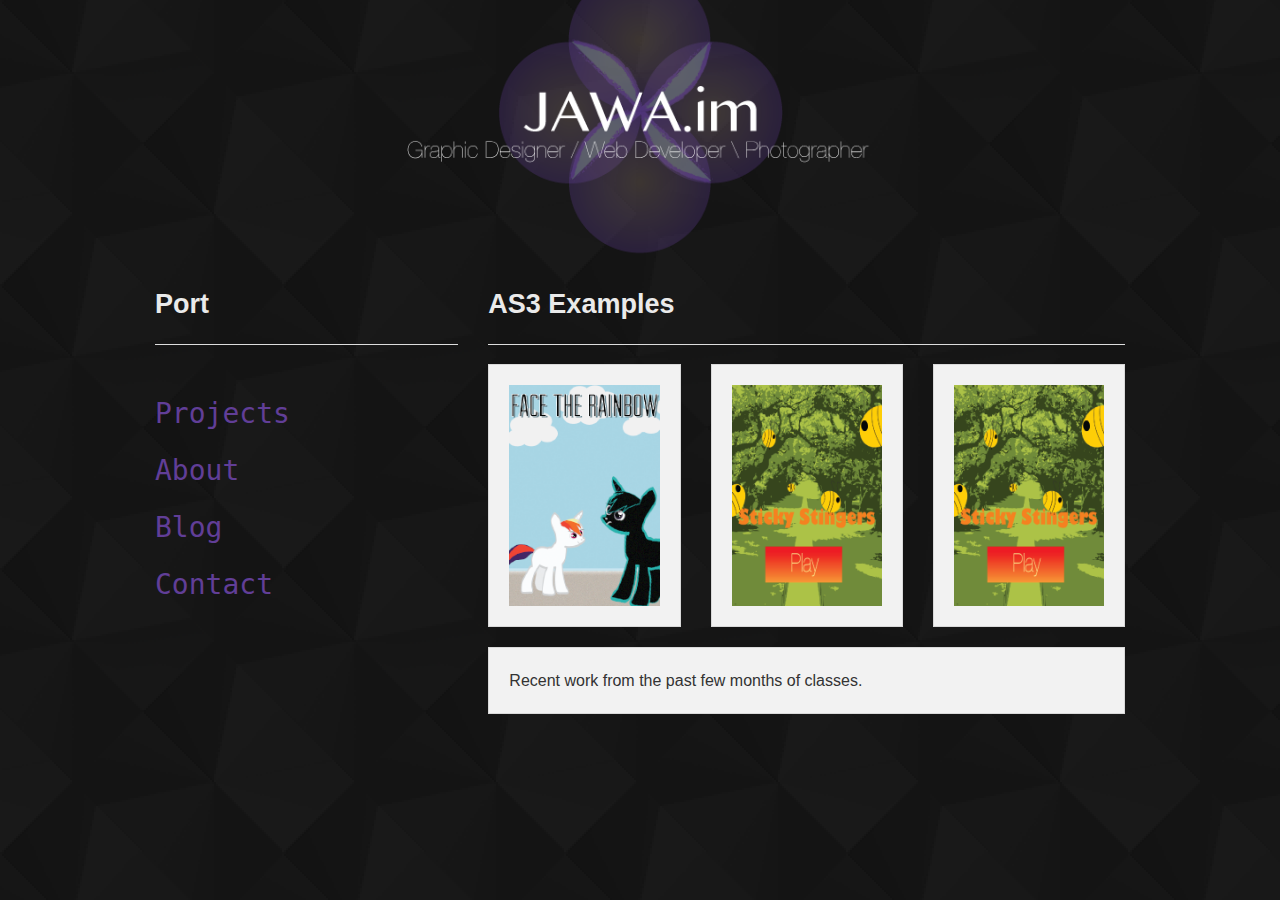
<file: index.html>
<!DOCTYPE html>
<!--[if IE 8]> 				 <html class="no-js lt-ie9" lang="en" > <![endif]-->
<!--[if gt IE 8]><!--> <html class="no-js" lang="en" > <!--<![endif]-->

<head>
	<meta charset="utf-8" />

  <!-- Set the viewport width to device width for mobile -->
  <meta name="viewport" content="width=device-width, initial-scale=1, maximum-scale=1" />
  <meta name="description" content="Homepage of ">

  <title>JAWA</title>

  <link rel="stylesheet" href="css/foundation.css" />  
  <link rel="stylesheet" href="css/main2.css" />

  <script src="js/vendor/custom.modernizr.js"></script>

</head>
<body>

	<div class="row">
		<div class="large-12 columns">
			<p><img src="img/header.png" alt="JAWA.im header image"></img></p>
		</div>
	</div>

	<div class="row">

			<div class="large-4 columns">
			<h3>Port</h3>

			<hr />

			<ul class="side-nav">
				<li><a href="projects.html">Projects</a></li>
				<li><a href="about.html">About</a></li>
				<li><a href="blog.html">Blog</a></li>
				<li><a href="contact.html">Contact</a></li>
			</ul>
		</div>
		<div class="large-8 columns">
			<h3>AS3 Examples</h3>
			<hr />

			<!-- Grid Example -->

				<div class="row">
				<div class="large-4 columns">
					<div class="panel">
						<p><img src="img/FTR_webPoster.png" alt="Face the Rainbow Poster"></img></p>
					</div>
				</div>
				<div class="large-4 columns">
					<div class="panel">
						<p><img src="img/StickyStingers_webPoster.png" alt="Sticky Stingers Poster"></img></p>
					</div>
				</div>
				<div class="large-4 columns">
					<div class="panel">
						<p><img src="img/StickyStingers_webPoster.png" alt="Sticky Stingers Poster"></img></p>
					</div>
				</div>
			</div>

			<div class="row">
				<div class="large-12 columns">
					<div class="panel">
						<p>Recent work from the past few months of classes.</p>
					</div>
				</div>
			</div>
	</div>

  <script>
  document.write('<script src=' +
  ('__proto__' in {} ? 'js/vendor/zepto' : 'js/vendor/jquery') +
  '.js><\/script>')
  </script>
  
  <script src="js/foundation.min.js"></script>
  <!--
  
  <script src="js/foundation/foundation.js"></script>
  
  <script src="js/foundation/foundation.alerts.js"></script>
  
  <script src="js/foundation/foundation.clearing.js"></script>
  
  <script src="js/foundation/foundation.cookie.js"></script>
  
  <script src="js/foundation/foundation.dropdown.js"></script>
  
  <script src="js/foundation/foundation.forms.js"></script>
  
  <script src="js/foundation/foundation.joyride.js"></script>
  
  <script src="js/foundation/foundation.magellan.js"></script>
  
  <script src="js/foundation/foundation.orbit.js"></script>
  
  <script src="js/foundation/foundation.placeholder.js"></script>
  
  <script src="js/foundation/foundation.reveal.js"></script>
  
  <script src="js/foundation/foundation.section.js"></script>
  
  <script src="js/foundation/foundation.tooltips.js"></script>
  
  <script src="js/foundation/foundation.topbar.js"></script>
  
  -->
  
  <script>
    $(document).foundation();
  </script>
</body>
</html>
</file>
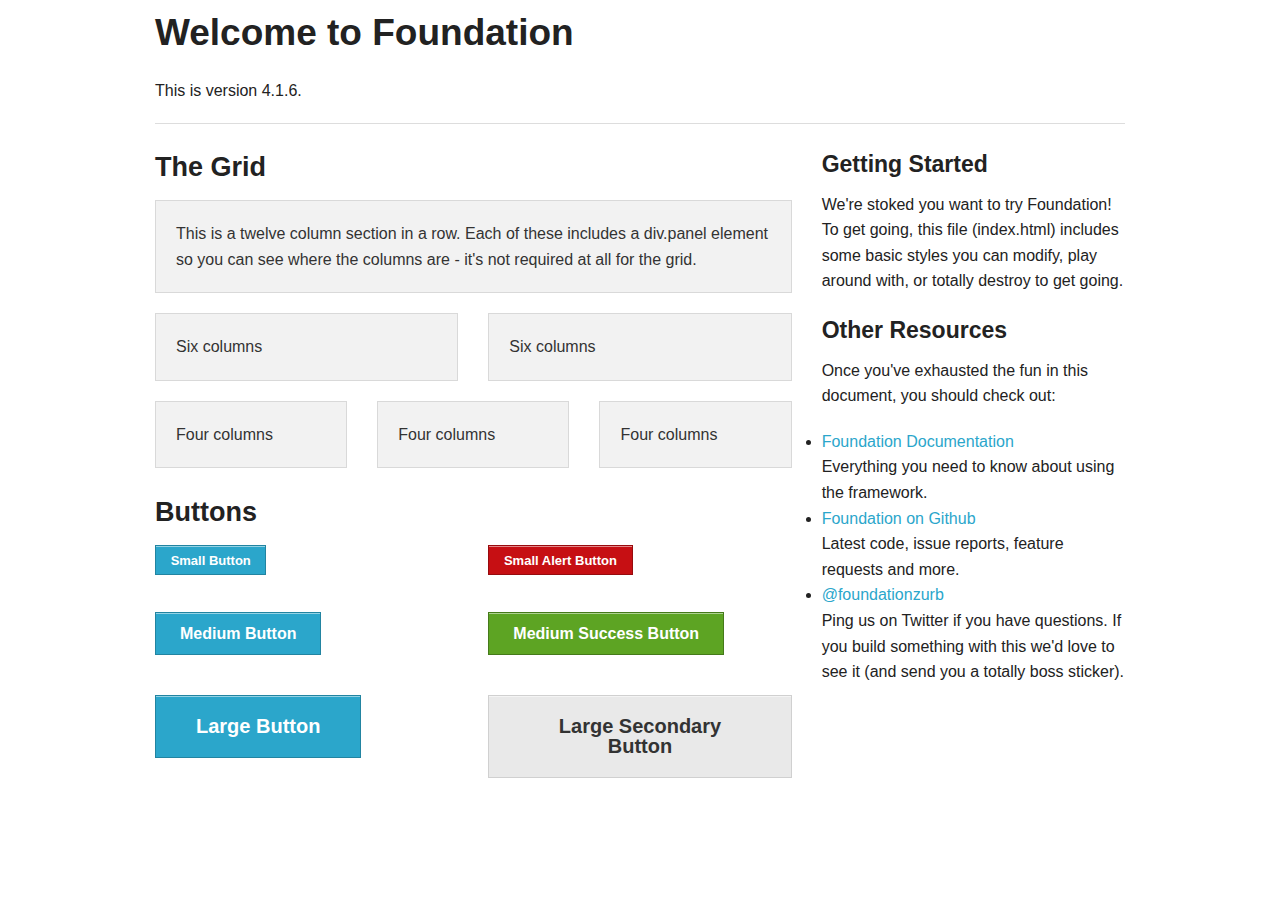
<file: index 2.html>
<!DOCTYPE html>
<!--[if IE 8]> 				 <html class="no-js lt-ie9" lang="en" > <![endif]-->
<!--[if gt IE 8]><!--> <html class="no-js" lang="en" > <!--<![endif]-->

<head>
	<meta charset="utf-8" />
  <meta name="viewport" content="width=device-width" />
  <title>Foundation 4</title>

  
  <link rel="stylesheet" href="css/foundation.css" />
  

  <script src="js/vendor/custom.modernizr.js"></script>

</head>
<body>

	<div class="row">
		<div class="large-12 columns">
			<h2>Welcome to Foundation</h2>
			<p>This is version 4.1.6.</p>
			<hr />
		</div>
	</div>

	<div class="row">
		<div class="large-8 columns">
			<h3>The Grid</h3>

			<!-- Grid Example -->
			<div class="row">
				<div class="large-12 columns">
					<div class="panel">
						<p>This is a twelve column section in a row. Each of these includes a div.panel element so you can see where the columns are - it's not required at all for the grid.</p>
					</div>
				</div>
			</div>
			<div class="row">
				<div class="large-6 columns">
					<div class="panel">
						<p>Six columns</p>
					</div>
				</div>
				<div class="large-6 columns">
					<div class="panel">
						<p>Six columns</p>
					</div>
				</div>
			</div>
			<div class="row">
				<div class="large-4 columns">
					<div class="panel">
						<p>Four columns</p>
					</div>
				</div>
				<div class="large-4 columns">
					<div class="panel">
						<p>Four columns</p>
					</div>
				</div>
				<div class="large-4 columns">
					<div class="panel">
						<p>Four columns</p>
					</div>
				</div>
			</div>

			<h3>Buttons</h3>

      <div class="row">
        <div class="large-6 columns">
          <p><a href="#" class="small button">Small Button</a></p>
          <p><a href="#" class="button">Medium Button</a></p>
          <p><a href="#" class="large button">Large Button</a></p>
        </div>
        <div class="large-6 columns">
          <p><a href="#" class="small alert button">Small Alert Button</a></p>
          <p><a href="#" class="success button">Medium Success Button</a></p>
          <p><a href="#" class="large secondary button">Large Secondary Button</a></p>
        </div>
      </div>
		</div>

		<div class="large-4 columns">
			<h4>Getting Started</h4>
			<p>We're stoked you want to try Foundation! To get going, this file (index.html) includes some basic styles you can modify, play around with, or totally destroy to get going.</p>

			<h4>Other Resources</h4>
			<p>Once you've exhausted the fun in this document, you should check out:</p>
			<ul class="disc">
				<li><a href="http://foundation.zurb.com/docs">Foundation Documentation</a><br />Everything you need to know about using the framework.</li>
				<li><a href="http://github.com/zurb/foundation">Foundation on Github</a><br />Latest code, issue reports, feature requests and more.</li>
				<li><a href="http://twitter.com/foundationzurb">@foundationzurb</a><br />Ping us on Twitter if you have questions. If you build something with this we'd love to see it (and send you a totally boss sticker).</li>
			</ul>
		</div>
	</div>

  <script>
  document.write('<script src=' +
  ('__proto__' in {} ? 'js/vendor/zepto' : 'js/vendor/jquery') +
  '.js><\/script>')
  </script>
  
  <script src="js/foundation.min.js"></script>
  <!--
  
  <script src="js/foundation/foundation.js"></script>
  
  <script src="js/foundation/foundation.dropdown.js"></script>
  
  <script src="js/foundation/foundation.placeholder.js"></script>
  
  <script src="js/foundation/foundation.forms.js"></script>
  
  <script src="js/foundation/foundation.alerts.js"></script>
  
  <script src="js/foundation/foundation.magellan.js"></script>
  
  <script src="js/foundation/foundation.reveal.js"></script>
  
  <script src="js/foundation/foundation.tooltips.js"></script>
  
  <script src="js/foundation/foundation.clearing.js"></script>
  
  <script src="js/foundation/foundation.cookie.js"></script>
  
  <script src="js/foundation/foundation.joyride.js"></script>
  
  <script src="js/foundation/foundation.orbit.js"></script>
  
  <script src="js/foundation/foundation.section.js"></script>
  
  <script src="js/foundation/foundation.topbar.js"></script>
  
  -->
  
  <script>
    $(document).foundation();
  </script>
</body>
</html>
</file>
<file: css/main2.css>
/*
CSS Colors
	light blue 	= #3E606F
	red 		= #9d1c1c
*/

/*------ Document -----*/
body {	
	font-family: 'Helvetica-neue', Arial, sans-serif;
	color: #fff;
	background: #eee;
	background-image: url("../img/diagmonds.png");
}

body .container{
	max-width: 1020px;
	min-width: 120px; 
   
	margin: 0 auto; 
	padding: 10px;
	min-height: 740px;
	} 

article, aside, details, figcaption, figure, footer, header, hgroup, menu, nav, section, summary {
  display: block;
}

h1, h2, h3, h4 {
	color: #EAEAEA;
}

strong {
	color: #9d1c1c;
}


/*------ Header -----*/
#logo {
	float: left;
	width: 150px; 
	height: 150px;
}

.contact {
	text-align: right;
	float: right;
}

.contact p {
	margin-bottom: 5px;
}

.email{
	font-size: .75em;
}


/*------ Nav -----*/
.side-nav {
	font-family: "Futura", Georgia, Monospace;
	font-size: 2em;
}

.side-nav li a{
	color: #613e97;
}

a:hover{
	color: #9d1c1c;
	background: none;
}

a:visited{
	color: #dedede;
}


/*------ Contact -----*/
#contact-form input[type="text"],
#contact-form input[type="email"],
#contact-form input[type="tel"],
#contact-form input[type="url"],
#contact-form textarea {
    width:100%;
    box-shadow:inset 0 1px 2px #DDD, 0 1px 0 #FFF;
    -webkit-box-shadow: inset 0 1px 2px #DDD, 0 1px 0 #FFF;
    -moz-box-shadow: inset 0 1px 2px #DDD, 0 1px 0 #FFF;
    border: 1px solid #CCC;
    background: #FFF;
    margin: 0 0 5px;
    padding: 10px;
    border-radius: 5px;
}

#contact-form button[type="submit"] {
    cursor: pointer;
    width: 100%;
    border: none;
    background: #9d1c1c;
    color: #FFF;
    margin: 0 0 5px;
    padding: 10px;
    border-radius: 5px;
}

::-webkit-input-placeholder {
    color: #888;
}
:-moz-placeholder {
    color: #888;
}
::-moz-placeholder {
    color: #888;
}
:-ms-input-placeholder {
    color: #888;
}

/*------ Footer -----*/
/*.footer {
	max-width: 980px;
	margin: 0 auto;
	background: #000;
}

.footer ul{
	padding-left: 25px;
	padding: 5px;
	color: #fff;
}

footer ul li {
	display: inline;
}*/
</file>
